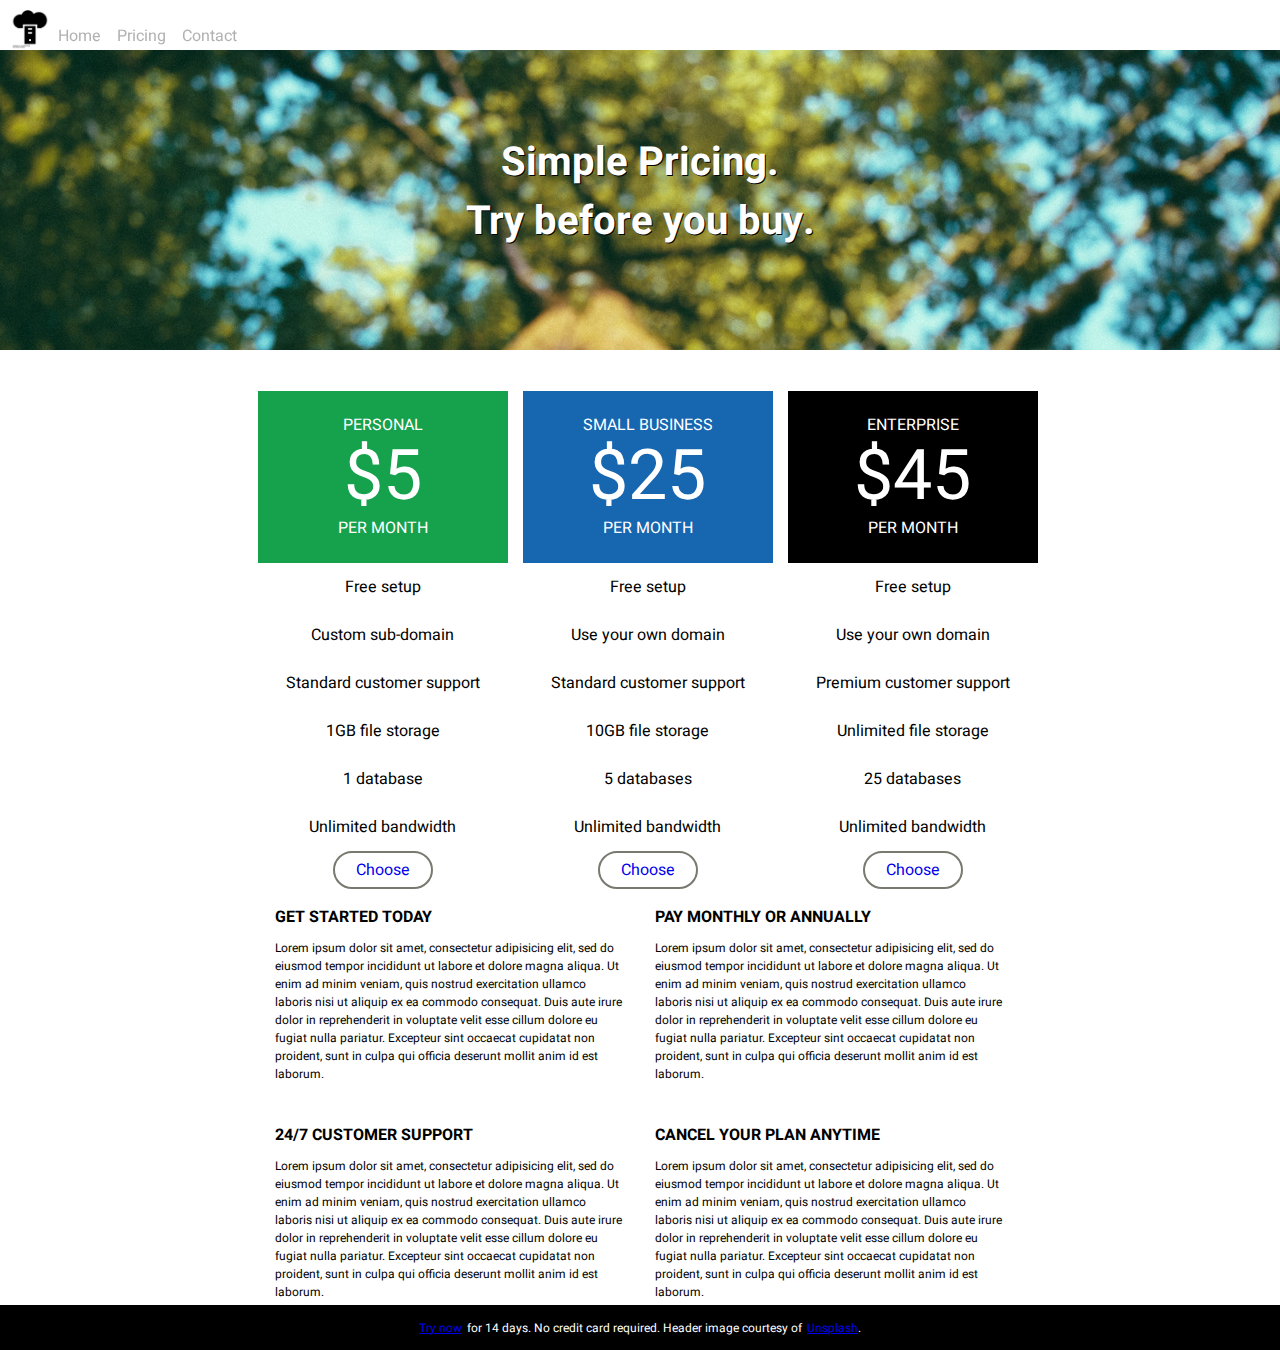
<file: internet_mockup/index.html>
<!DOCTYPE html>
<html lang="en">

<head>
    <meta charset="utf-8">
    <meta name="viewport" content="width=device-width, initial-scale=1">
    <meta name="description" content="A modern HTML web page.">
    <title>Cloud Buddy</title>
    <link href="https://fonts.googleapis.com/css?family=Heebo" rel="stylesheet">
    <link rel="stylesheet" href="css/main.css">
</head>

<body>
    <header>
        <div class="nav">
            <div class="col-left">
                <img src="css/noun_177059_cc.png" alt="none" width="40px" height: "15px">
            </div>
            <div class="col-middle">
                <ul>
                    <li><a href="index.html">Home</a></li>
                    <li><a href="#pricingBox">Pricing</a></li>
                    <li><a href="#contactInfo">Contact</a></li>
                </ul>
            </div>
        </div>
    </header>
    <div class="piccontainer">
        <div class="pictext">
            <div class="picturetext">
                <h2>Simple Pricing.<br />
          Try before you buy.
          </h2>
            </div>
        </div>
    </div>
    <div class="pricebox" id="pricingBox">
        <div class="box1">
            <div class="box1a">
                <div class=box1b>
                    PERSONAL
                    <br>
                    <div class="large">
                        $5
                        <br>
                    </div>
                    PER MONTH
                    <br>
                </div>
            </div>
            <div class="box1c">
                Free setup
                <br> Custom sub-domain
                <br> Standard customer support
                <br> 1GB file storage
                <br> 1 database
                <br> Unlimited bandwidth
                <br>
            </div>
            <div class="box1d">
                <a href="https://www.google.com">Choose</a>
            </div>
        </div>
        <div class="box2">
            <div class="box2a">
                <div class=box2b>
                    SMALL BUSINESS
                    <br>
                    <div class="large">
                        $25
                        <br>
                    </div>
                    PER MONTH
                    <br>
                </div>
            </div>
            <div class="box2c">
                Free setup
                <br> Use your own domain
                <br> Standard customer support
                <br> 10GB file storage
                <br> 5 databases
                <br> Unlimited bandwidth
                <br>
            </div>
            <div class="box2d">
                <a href="https://www.google.com">Choose</a>
            </div>
        </div>
        <div class="box3">
            <div class="box3a">
                <div class=box3b>
                    ENTERPRISE
                    <br>
                    <div class="large">
                        $45
                        <br>
                    </div>
                    PER MONTH
                    <br>
                </div>
            </div>
            <div class="box3c">
                Free setup
                <br> Use your own domain
                <br> Premium customer support
                <br> Unlimited file storage
                <br> 25 databases
                <br> Unlimited bandwidth
                <br>
            </div>
            <div class="box3d">
                <a href="https://www.google.com">Choose</a>
            </div>
        </div>
    </div>
    <div class="belowpricing">
        <div class="bp1">
            <div class="column1a">
                <div class="getstarted">
                    <strong>GET STARTED TODAY</strong>
                </div>
            </div>
            <div class="column1b">
                <div class="text1">
                    Lorem ipsum dolor sit amet, consectetur adipisicing elit, sed do eiusmod tempor incididunt ut labore et dolore magna aliqua. Ut enim ad minim veniam, quis nostrud exercitation ullamco laboris nisi ut aliquip ex ea commodo consequat. Duis aute irure dolor
                    in reprehenderit in voluptate velit esse cillum dolore eu fugiat nulla pariatur. Excepteur sint occaecat cupidatat non proident, sunt in culpa qui officia deserunt mollit anim id est laborum.
                </div>
            </div>
            <div class="column1c">
                <div class="custsupport">
                    <strong>24/7 CUSTOMER SUPPORT</strong>
                </div>
            </div>
            <div class="column1d">
                <div class="text2">
                    Lorem ipsum dolor sit amet, consectetur adipisicing elit, sed do eiusmod tempor incididunt ut labore et dolore magna aliqua. Ut enim ad minim veniam, quis nostrud exercitation ullamco laboris nisi ut aliquip ex ea commodo consequat. Duis aute irure dolor
                    in reprehenderit in voluptate velit esse cillum dolore eu fugiat nulla pariatur. Excepteur sint occaecat cupidatat non proident, sunt in culpa qui officia deserunt mollit anim id est laborum.
                </div>
            </div>
        </div>
        <div class="bp2">
            <div class="column2a">
                <div class="paymonthly">
                    <strong>PAY MONTHLY OR ANNUALLY</strong>
                </div>
            </div>
            <div class="column2b">
                <div class="text3">
                    Lorem ipsum dolor sit amet, consectetur adipisicing elit, sed do eiusmod tempor incididunt ut labore et dolore magna aliqua. Ut enim ad minim veniam, quis nostrud exercitation ullamco laboris nisi ut aliquip ex ea commodo consequat. Duis aute irure dolor
                    in reprehenderit in voluptate velit esse cillum dolore eu fugiat nulla pariatur. Excepteur sint occaecat cupidatat non proident, sunt in culpa qui officia deserunt mollit anim id est laborum.
                </div>
            </div>
            <div class="column2c">
                <div class="cancel">
                    <strong>CANCEL YOUR PLAN ANYTIME</strong>
                </div>
            </div>
            <div class="column2d">
                <div class="text4">
                    Lorem ipsum dolor sit amet, consectetur adipisicing elit, sed do eiusmod tempor incididunt ut labore et dolore magna aliqua. Ut enim ad minim veniam, quis nostrud exercitation ullamco laboris nisi ut aliquip ex ea commodo consequat. Duis aute irure dolor
                    in reprehenderit in voluptate velit esse cillum dolore eu fugiat nulla pariatur. Excepteur sint occaecat cupidatat non proident, sunt in culpa qui officia deserunt mollit anim id est laborum.
                </div>
            </div>
        </div>
    </div>
</body>
<footer>
    <div class="footer1">
        <a href="https://www.google.com">Try now </a>
    </div>
    <div class="footer2">
        for 14 days. No credit card required. Header image courtesy of
    </div>
    <div class="footer3"> <a href="https://www.google.com"> Unsplash</a>.
    </div>
</footer>
</file>
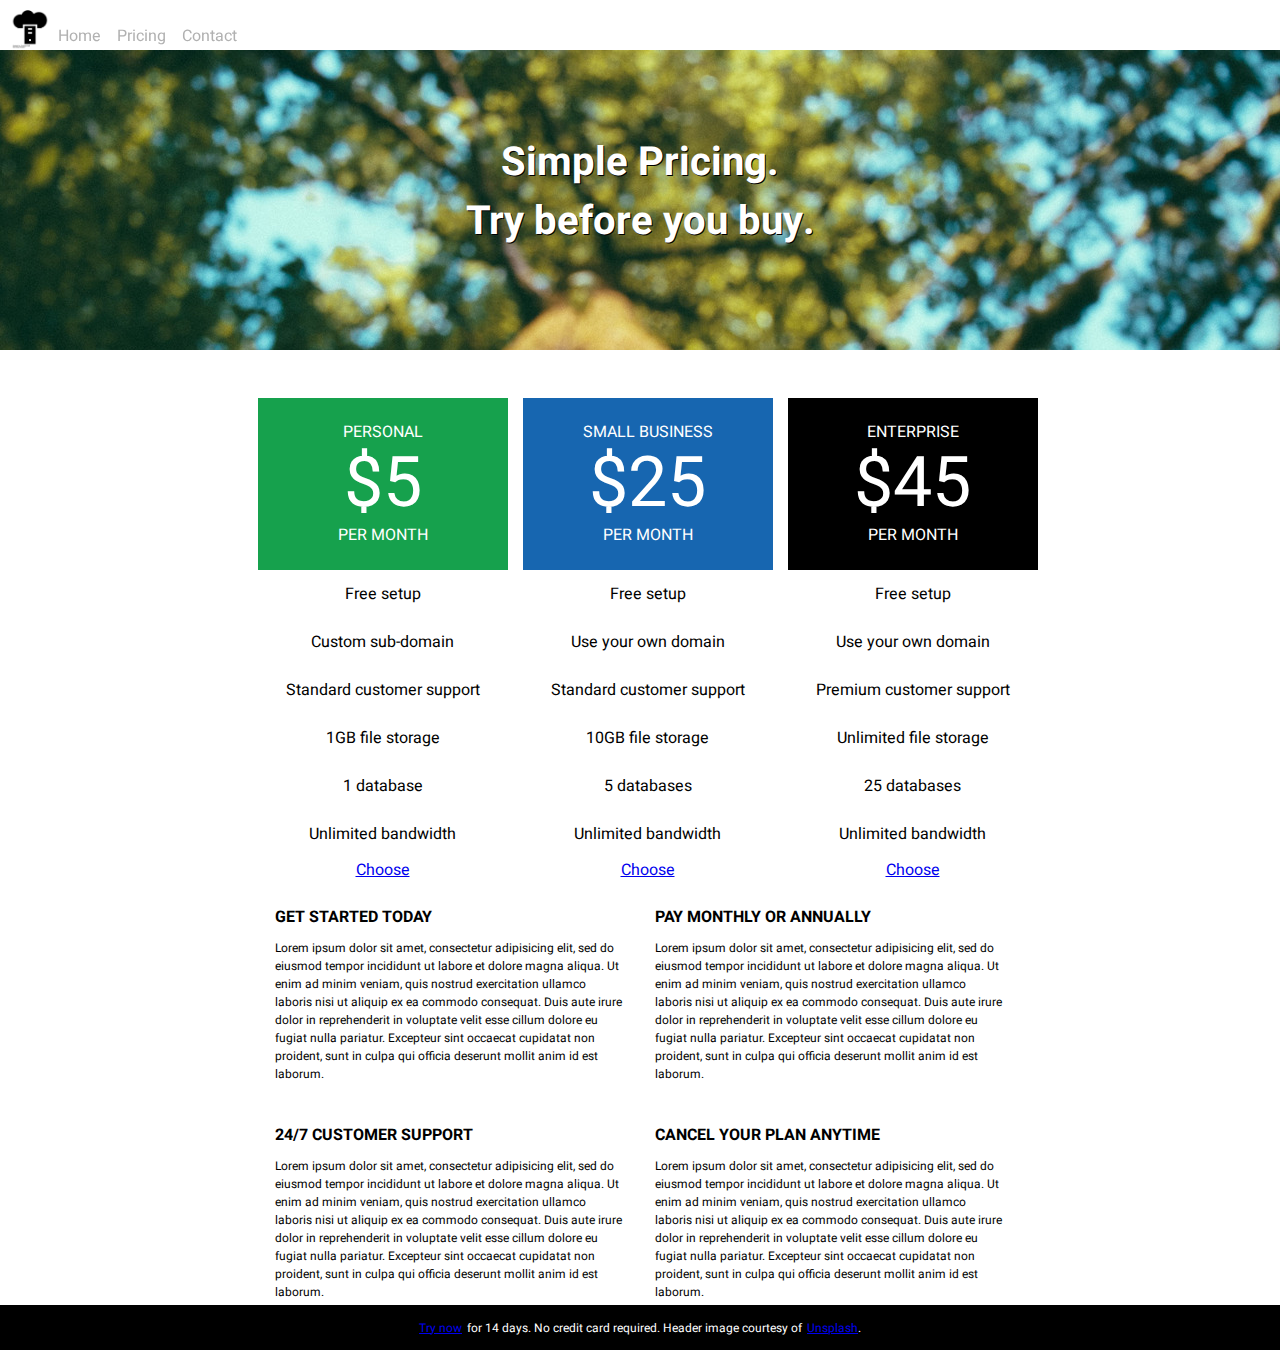
<file: newmockup.html>
<!DOCTYPE html>
<html lang="en">

<head>
    <meta charset="utf-8">
    <meta name="viewport" content="width=device-width, initial-scale=1">
    <meta name="description" content="A modern HTML web page.">
    <title>Cloud Buddy</title>
    <link href="https://fonts.googleapis.com/css?family=Heebo" rel="stylesheet">
    <link rel="stylesheet" href="css/main.css">
</head>

<body>
    <header>
        <div class="nav">
            <div class="col-left">
                <img src="css/noun_177059_cc.png" alt="none" width="40px" height: "15px">
            </div>
            <div class="col-middle">
                <ul>
                    <li><a href="default.asp">Home</a></li>
                    <li><a href="pricing.asp">Pricing</a></li>
                    <li><a href="contact.asp">Contact</a></li>
                </ul>
            </div>
        </div>
    </header>
    <div class="piccontainer">
        <div class="pictext">
            <div class="picturetext">
                <h2>Simple Pricing.<br />
          Try before you buy.
          </h2>
            </div>
        </div>
    </div>
    <div class="pricebox">
        <div class="box1">
            <div class="box1a">
                <div class=box1b>
                    PERSONAL
                    <br>
                    <div class="large">
                        $5
                        <br>
                    </div>
                    PER MONTH
                    <br>
                </div>
            </div>
            <div class="box1c">
                Free setup
                <br> Custom sub-domain
                <br> Standard customer support
                <br> 1GB file storage
                <br> 1 database
                <br> Unlimited bandwidth
                <br>
            </div>
            <div class="box1d">
                <a href="https://www.google.com">Choose</a>
            </div>
        </div>
        <div class="box2">
            <div class="box2a">
                <div class=box2b>
                    SMALL BUSINESS
                    <br>
                    <div class="large">
                        $25
                        <br>
                    </div>
                    PER MONTH
                    <br>
                </div>
            </div>
            <div class="box2c">
                Free setup
                <br> Use your own domain
                <br> Standard customer support
                <br> 10GB file storage
                <br> 5 databases
                <br> Unlimited bandwidth
                <br>
            </div>
            <div class="box2d">
                <a href="https://www.google.com">Choose</a>
            </div>
        </div>
        <div class="box3">
            <div class="box3a">
                <div class=box3b>
                    ENTERPRISE
                    <br>
                    <div class="large">
                        $45
                        <br>
                    </div>
                    PER MONTH
                    <br>
                </div>
            </div>
            <div class="box3c">
                Free setup
                <br> Use your own domain
                <br> Premium customer support
                <br> Unlimited file storage
                <br> 25 databases
                <br> Unlimited bandwidth
                <br>
            </div>
            <div class="box3d">
                <a href="https://www.google.com">Choose</a>
            </div>
        </div>
    </div>
    <div class="belowpricing">
        <div class="bp1">
            <div class="column1a">
                <div class="getstarted">
                    <strong>GET STARTED TODAY</strong>
                </div>
            </div>
            <div class="column1b">
                <div class="text1">
                    Lorem ipsum dolor sit amet, consectetur adipisicing elit, sed do eiusmod tempor incididunt ut labore et dolore magna aliqua. Ut enim ad minim veniam, quis nostrud exercitation ullamco laboris nisi ut aliquip ex ea commodo consequat. Duis aute irure dolor
                    in reprehenderit in voluptate velit esse cillum dolore eu fugiat nulla pariatur. Excepteur sint occaecat cupidatat non proident, sunt in culpa qui officia deserunt mollit anim id est laborum.
                </div>
            </div>
            <div class="column1c">
                <div class="custsupport">
                    <strong>24/7 CUSTOMER SUPPORT</strong>
                </div>
            </div>
            <div class="column1d">
                <div class="text2">
                    Lorem ipsum dolor sit amet, consectetur adipisicing elit, sed do eiusmod tempor incididunt ut labore et dolore magna aliqua. Ut enim ad minim veniam, quis nostrud exercitation ullamco laboris nisi ut aliquip ex ea commodo consequat. Duis aute irure dolor
                    in reprehenderit in voluptate velit esse cillum dolore eu fugiat nulla pariatur. Excepteur sint occaecat cupidatat non proident, sunt in culpa qui officia deserunt mollit anim id est laborum.
                </div>
            </div>
        </div>
        <div class="bp2">
            <div class="column2a">
                <div class="paymonthly">
                    <strong>PAY MONTHLY OR ANNUALLY</strong>
                </div>
            </div>
            <div class="column2b">
                <div class="text3">
                    Lorem ipsum dolor sit amet, consectetur adipisicing elit, sed do eiusmod tempor incididunt ut labore et dolore magna aliqua. Ut enim ad minim veniam, quis nostrud exercitation ullamco laboris nisi ut aliquip ex ea commodo consequat. Duis aute irure dolor
                    in reprehenderit in voluptate velit esse cillum dolore eu fugiat nulla pariatur. Excepteur sint occaecat cupidatat non proident, sunt in culpa qui officia deserunt mollit anim id est laborum.
                </div>
            </div>
            <div class="column2c">
                <div class="cancel">
                    <strong>CANCEL YOUR PLAN ANYTIME</strong>
                </div>
            </div>
            <div class="column2d">
                <div class="text4">
                    Lorem ipsum dolor sit amet, consectetur adipisicing elit, sed do eiusmod tempor incididunt ut labore et dolore magna aliqua. Ut enim ad minim veniam, quis nostrud exercitation ullamco laboris nisi ut aliquip ex ea commodo consequat. Duis aute irure dolor
                    in reprehenderit in voluptate velit esse cillum dolore eu fugiat nulla pariatur. Excepteur sint occaecat cupidatat non proident, sunt in culpa qui officia deserunt mollit anim id est laborum.
                </div>
            </div>
        </div>
    </div>
</body>
<footer>
    <div class="footer1">
        <a href="https://www.google.com">Try now </a>
    </div>
    <div class="footer2">
        for 14 days. No credit card required. Header image courtesy of
    </div>
    <div class="footer3"> <a href="https://www.google.com"> Unsplash</a>.
    </div>
</footer>
</file>
<file: internet_mockup/css/main.css>
* {
  box-sizing: border-box;
}

.img {
  width: 100%;
}

body {
  padding: 0;
  margin: 0;
  font-family: 'Heebo', sans-serif;
}

header {
  background-color: white;
  height: 50px;
  position: fixed;
  top: 0;
  width: 100%;
}

.nav {
  margin: 10px;
  width: 100%;
  height: 40px;
}

.col-left {
  width: 2%;
  display: block;
  font-size: 8px;
  text-align: right;
}

.col-middle {
  width: 40%;
  display: block;
  float: left;
}

.col-right {
  width: 20%;
  padding-top: 10px;
  display: block;
  float: right;
}

li a:hover {
  color: black;
}

li a {
  color: #b1b1b1;
  text-decoration: none;
  margin: 8px;
  float: left;
}

ul {
  list-style-type: none;
  position: fixed;
  top: 0;
  width: 100%;
}

a:visited {
  color: #b1b1b1;
}

.piccontainer {
  display: flex;
  justify-content: center;
  align-items: center;
  min-width: 100%;
  margin-top: 50px;
  height: 300px;
  background: url(background.jpg);
  background-repeat: no-repeat;
  background-size: cover;
}

.pictext {
  flex-wrap: nowrap;
  height: 200px;
}

.picturetext {
  flex-wrap: nowrap;
  justify-content: center;
  text-align: center;
}

h2 {
  width: 100%;
  color: white;
  font-size: 40px;
  text-shadow: black 1px 1px;
}

.large {
  font-size: 70px;
}

.pricebox {
  display: flex;
  justify-content: center;
  flex-direction: row;
  flex: 1;
  align-items: center;
  width: 100%;
  height: 500px;
  margin-top: 40px;
}

.pricebox a {
  text-decoration: none;
}

.box1 {
  display: flex;
  justify-content: center;
  justify-content: space-between;
  flex-direction: column;
  align-items: center;
  flex-wrap: nowrap;
  margin-left: 15px;
}

.box1a {
  display: flex;
  flex-wrap: nowrap;
  flex: 1;
  width: 250px;
  background-color: #16a14d;
}

.box1b {
  flex-wrap: nowrap;
  align-items: center;
  flex: 1;
  width: 250px;
  float: left;
  color: white;
  text-align: center;
  padding: 25px;
  line-height: 1.2;
}

.box1c {
  flex-wrap: nowrap;
  flex: 1;
  width: 250px;
  float: left;
  color: black;
  text-align: center;
  line-height: 3;
}

.box1d {
  flex-wrap: nowrap;
  flex: 1;
  width: 250px;
  color: black;
  text-decoration: none;
  text-align: center;
  justify-content: center;
  width: 100px;
  border-radius: 50px;
  border: 2px solid #777A6E;
  padding: 5px;
}

.box2 {
  display: flex;
  justify-content: center;
  justify-content: space-between;
  flex-direction: column;
  align-items: center;
  flex-wrap: nowrap;
  margin-left: 15px;
}

.box2a {
  display: flex;
  flex-wrap: nowrap;
  flex: 1;
  width: 250px;
  background-color: #1766b0;
}

.box2b {
  flex-wrap: nowrap;
  align-items: center;
  flex: 1;
  width: 250px;
  float: left;
  color: white;
  text-align: center;
  padding: 25px;
  line-height: 1.2;
}

.box2c {
  flex-wrap: nowrap;
  flex: 1;
  width: 250px;
  float: left;
  color: black;
  text-align: center;
  line-height: 3;
}

.box2d {
  flex-wrap: nowrap;
  flex: 1;
  width: 250px;
  color: black;
  text-decoration: none;
  text-align: center;
  justify-content: center;
  width: 100px;
  border-radius: 50px;
  border: 2px solid #777A6E;
  padding: 5px;
}

.box3 {
  display: flex;
  justify-content: center;
  justify-content: space-between;
  flex-direction: column;
  align-items: center;
  flex-wrap: nowrap;
  margin-left: 15px;
}

.box3a {
  display: flex;
  flex-wrap: nowrap;
  flex: 1;
  width: 250px;
  background-color: black;
}

.box3b {
  flex-wrap: nowrap;
  align-items: center;
  flex: 1;
  width: 250px;
  float: left;
  color: white;
  text-align: center;
  padding: 25px;
  line-height: 1.2;
}

.box3c {
  flex-wrap: nowrap;
  flex: 1;
  width: 250px;
  float: left;
  color: black;
  text-align: center;
  line-height: 3;
}

.box3d {
  flex-wrap: nowrap;
  flex: 1;
  width: 250px;
  color: black;
  text-decoration: none;
  text-align: center;
  justify-content: center;
  width: 100px;
  border-radius: 50px;
  border: 2px solid #777A6E;
  padding: 5px;
}

.belowpricing {
  display: flex;
  justify-content: center;
  flex-direction: row;
  flex-wrap: wrap;
  align-items: center;
  margin-top: 15px;
  width: 100%;
  height: 400px;
}

.bp1 {
  display: flex;
  justify-content: center;
  width: 350px;
  flex-direction: column;
  align-items: center;
  flex-wrap: nowrap;
  margin-left: 15px;
  margin-right: 15px;
}

.bp2 {
  display: flex;
  justify-content: center;
  width: 350px;
  flex-direction: column;
  align-items: center;
  flex-wrap: nowrap;
  margin-left: 15px;
  margin-right: 15px;
}

.column1a {
  display: flex;
  flex-wrap: nowrap;
  flex: 1;
  width: 350px;
  text-align: left;
  margin-bottom: 10px;
}

.column1b {
  display: flex;
  flex-wrap: nowrap;
  flex: 1;
  width: 350px;
  text-align: left;
  margin-bottom: 10px;
  margin-bottom: 40px;
}

.column1c {
  display: flex;
  flex-wrap: nowrap;
  flex: 1;
  width: 350px;
  text-align: left;
  margin-bottom: 10px;
}

.column1d {
  display: flex;
  flex-wrap: nowrap;
  flex: 1;
  width: 350px;
  text-align: left;
  margin-bottom: 10px;
}

.column2a {
  display: flex;
  flex-wrap: nowrap;
  flex: 1;
  width: 350px;
  text-align: left;
  margin-bottom: 10px;
}

.column2b {
  display: flex;
  flex-wrap: nowrap;
  flex: 1;
  width: 350px;
  text-align: left;
  margin-bottom: 10px;
  margin-bottom: 40px;
}

.column2c {
  display: flex;
  flex-wrap: nowrap;
  flex: 1;
  width: 350px;
  text-align: left;
  margin-bottom: 10px;
}

.column2d {
  display: flex;
  flex-wrap: nowrap;
  flex: 1;
  width: 350px;
  text-align: left;
  margin-bottom: 10px;
}

.getstarted {
  flex-wrap: wrap;
  flex: 1;
  width: 350px;
  float: left;
  color: black;
}

.paymonthly {
  flex-wrap: wrap;
  flex: 1;
  width: 350px;
  float: left;
  color: black;
}

.text1 {
  flex-wrap: wrap;
  flex: 1;
  width: 350px;
  float: left;
  color: black;
  font-size: 12px;
  font-size: 12px;
}

.text2 {
  flex-wrap: wrap;
  flex: 1;
  width: 350px;
  float: left;
  color: black;
  font-size: 12px;
  font-size: 12px;
}

.custsupport {
  flex-wrap: wrap;
  flex: 1;
  width: 350px;
  float: left;
  color: black;
}

.cancel {
  flex-wrap: wrap;
  flex: 1;
  width: 350px;
  float: left;
  color: black;
}

.text3 {
  flex-wrap: wrap;
  flex: 1;
  width: 350px;
  float: left;
  color: black;
  font-size: 12px;
  font-size: 12px;
}

.text4 {
  flex-wrap: wrap;
  flex: 1;
  width: 350px;
  float: left;
  color: black;
  font-size: 12px;
  font-size: 12px;
}

footer {
  display: flex;
  align-items: center;
  flex-direction: row;
  justify-content: center;
  width: 100%;
  height: 45px;
  background-color: black;
}

.footer1 {
  justify-content: flex-end;
  text-align: right;
  color: white;
  font-size: 12px;
  margin-right: 5px;
}

.footer2 {
  justify-content: center;
  justify-content: space-between;
  color: white;
  font-size: 12px;
}

.footer3 {
  justify-content: flex-start;
  text-align: left;
  color: white;
  font-size: 12px;
  margin-left: 5px;
}
</file>
<file: css/main.css>
* {
  box-sizing: border-box;
}

.img {
  width: 100%;
}

body {
  padding: 0;
  margin: 0;
  font-family: 'Heebo', sans-serif;
}

header {
  background-color: white;
  height: 50px;
  position: fixed;
  top: 0;
  width: 100%;
}

.nav {
  margin: 10px;
  width: 100%;
  height: 40px;
}

.col-left {
  width: 2%;
  display: block;
  font-size: 8px;
  text-align: right;
}

.col-middle {
  width: 40%;
  display: block;
  float: left;
}

.col-right {
  width: 20%;
  padding-top: 10px;
  display: block;
  float: right;
}

li a:hover {
  color: black;
}

li a {
  color: #b1b1b1;
  text-decoration: none;
  margin: 8px;
  float: left;
}

ul {
  list-style-type: none;
  position: fixed;
  top: 0;
  width: 100%;
}

a:visited {
  color: #b1b1b1;
}

.piccontainer {
  display: flex;
  justify-content: center;
  align-items: center;
  min-width: 100%;
  margin-top: 50px;
  height: 300px;
  background: url(background.jpg);
  background-size: cover;
  background-repeat: no-repeat;
}

.pictext {
  flex-wrap: nowrap;
  height: 200px;
}

.picturetext {
  flex-wrap: nowrap;
  justify-content: center;
  text-align: center;
}

h2 {
  width: 100%;
  color: white;
  font-size: 40px;
  text-shadow: black 1px 1px;
}

.large {
  font-size: 70px;
}

.pricebox {
  display: flex;
  justify-content: center;
  flex-direction: row;
  flex: 1;
  align-items: center;
  width: 100%;
  height: 500px;
  margin-top: 40px;
}

.box1 {
  display: flex;
  justify-content: center;
  justify-content: space-between;
  flex-direction: column;
  align-items: center;
  flex-wrap: nowrap;
  margin-left: 15px;
}

.box1a {
  display: flex;
  flex-wrap: nowrap;
  flex: 1;
  width: 250px;
  background-color: #16a14d;
}

.box1b {
  flex-wrap: nowrap;
  align-items: center;
  flex: 1;
  width: 250px;
  float: left;
  color: white;
  text-align: center;
  padding: 25px;
  line-height: 1.2;
}

.box1c {
  flex-wrap: nowrap;
  flex: 1;
  width: 250px;
  float: left;
  color: black;
  text-align: center;
  line-height: 3;
}

.box1d {
  flex-wrap: nowrap;
  flex: 1;
  width: 250px;
  color: black;
  text-decoration: none;
  text-align: center;
  justify-content: center;
  width: 100px;
}

.box2 {
  display: flex;
  justify-content: center;
  justify-content: space-between;
  flex-direction: column;
  align-items: center;
  flex-wrap: nowrap;
  margin-left: 15px;
}

.box2a {
  display: flex;
  flex-wrap: nowrap;
  flex: 1;
  width: 250px;
  background-color: #1766b0;
}

.box2b {
  flex-wrap: nowrap;
  align-items: center;
  flex: 1;
  width: 250px;
  float: left;
  color: white;
  text-align: center;
  padding: 25px;
  line-height: 1.2;
}

.box2c {
  flex-wrap: nowrap;
  flex: 1;
  width: 250px;
  float: left;
  color: black;
  text-align: center;
  line-height: 3;
}

.box2d {
  flex-wrap: nowrap;
  flex: 1;
  width: 250px;
  color: black;
  text-decoration: none;
  text-align: center;
  justify-content: center;
  width: 100px;
}

.box3 {
  display: flex;
  justify-content: center;
  justify-content: space-between;
  flex-direction: column;
  align-items: center;
  flex-wrap: nowrap;
  margin-left: 15px;
}

.box3a {
  display: flex;
  flex-wrap: nowrap;
  flex: 1;
  width: 250px;
  background-color: black;
}

.box3b {
  flex-wrap: nowrap;
  align-items: center;
  flex: 1;
  width: 250px;
  float: left;
  color: white;
  text-align: center;
  padding: 25px;
  line-height: 1.2;
}

.box3c {
  flex-wrap: nowrap;
  flex: 1;
  width: 250px;
  float: left;
  color: black;
  text-align: center;
  line-height: 3;
}

.box3d {
  flex-wrap: nowrap;
  flex: 1;
  width: 250px;
  color: black;
  text-decoration: none;
  text-align: center;
  justify-content: center;
  width: 100px;
}

.belowpricing {
  display: flex;
  justify-content: center;
  flex-direction: row;
  flex-wrap: wrap;
  align-items: center;
  margin-top: 15px;
  width: 100%;
  height: 400px;
}

.bp1 {
  display: flex;
  justify-content: center;
  width: 350px;
  flex-direction: column;
  align-items: center;
  flex-wrap: nowrap;
  margin-left: 15px;
  margin-right: 15px;
}

.bp2 {
  display: flex;
  justify-content: center;
  width: 350px;
  flex-direction: column;
  align-items: center;
  flex-wrap: nowrap;
  margin-left: 15px;
  margin-right: 15px;
}

.column1a {
  display: flex;
  flex-wrap: nowrap;
  flex: 1;
  width: 350px;
  text-align: left;
  margin-bottom: 10px;
}

.column1b {
  display: flex;
  flex-wrap: nowrap;
  flex: 1;
  width: 350px;
  text-align: left;
  margin-bottom: 10px;
  margin-bottom: 40px;
}

.column1c {
  display: flex;
  flex-wrap: nowrap;
  flex: 1;
  width: 350px;
  text-align: left;
  margin-bottom: 10px;
}

.column1d {
  display: flex;
  flex-wrap: nowrap;
  flex: 1;
  width: 350px;
  text-align: left;
  margin-bottom: 10px;
}

.column2a {
  display: flex;
  flex-wrap: nowrap;
  flex: 1;
  width: 350px;
  text-align: left;
  margin-bottom: 10px;
}

.column2b {
  display: flex;
  flex-wrap: nowrap;
  flex: 1;
  width: 350px;
  text-align: left;
  margin-bottom: 10px;
  margin-bottom: 40px;
}

.column2c {
  display: flex;
  flex-wrap: nowrap;
  flex: 1;
  width: 350px;
  text-align: left;
  margin-bottom: 10px;
}

.column2d {
  display: flex;
  flex-wrap: nowrap;
  flex: 1;
  width: 350px;
  text-align: left;
  margin-bottom: 10px;
}

.getstarted {
  flex-wrap: wrap;
  flex: 1;
  width: 350px;
  float: left;
  color: black;
}

.paymonthly {
  flex-wrap: wrap;
  flex: 1;
  width: 350px;
  float: left;
  color: black;
}

.text1 {
  flex-wrap: wrap;
  flex: 1;
  width: 350px;
  float: left;
  color: black;
  font-size: 12px;
  font-size: 12px;
}

.text2 {
  flex-wrap: wrap;
  flex: 1;
  width: 350px;
  float: left;
  color: black;
  font-size: 12px;
  font-size: 12px;
}

.custsupport {
  flex-wrap: wrap;
  flex: 1;
  width: 350px;
  float: left;
  color: black;
}

.cancel {
  flex-wrap: wrap;
  flex: 1;
  width: 350px;
  float: left;
  color: black;
}

.text3 {
  flex-wrap: wrap;
  flex: 1;
  width: 350px;
  float: left;
  color: black;
  font-size: 12px;
  font-size: 12px;
}

.text4 {
  flex-wrap: wrap;
  flex: 1;
  width: 350px;
  float: left;
  color: black;
  font-size: 12px;
  font-size: 12px;
}

footer {
  display: flex;
  align-items: center;
  flex-direction: row;
  justify-content: center;
  width: 100%;
  height: 45px;
  background-color: black;
}

.footer1 {
  justify-content: flex-end;
  text-align: right;
  color: white;
  font-size: 12px;
  margin-right: 5px;
}

.footer2 {
  justify-content: center;
  justify-content: space-between;
  color: white;
  font-size: 12px;
}

.footer3 {
  justify-content: flex-start;
  text-align: left;
  color: white;
  font-size: 12px;
  margin-left: 5px;
}
</file>
